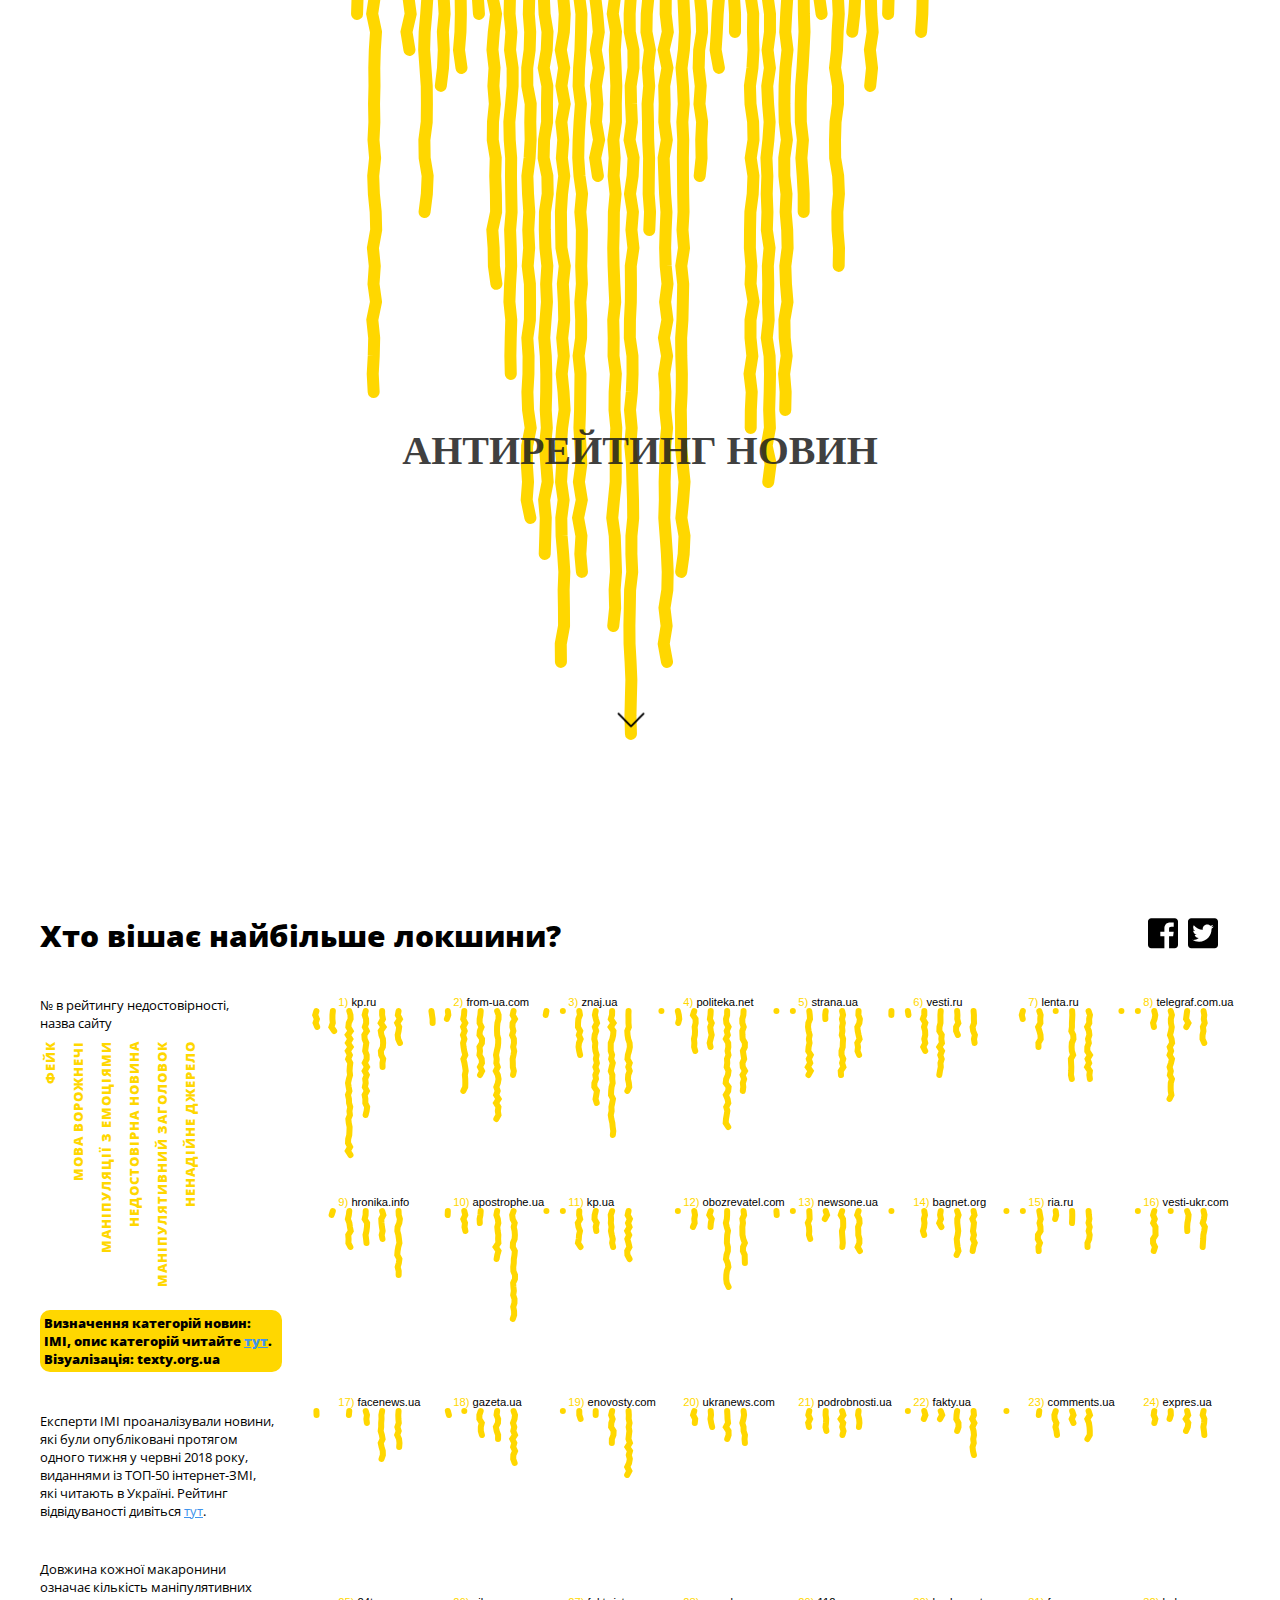
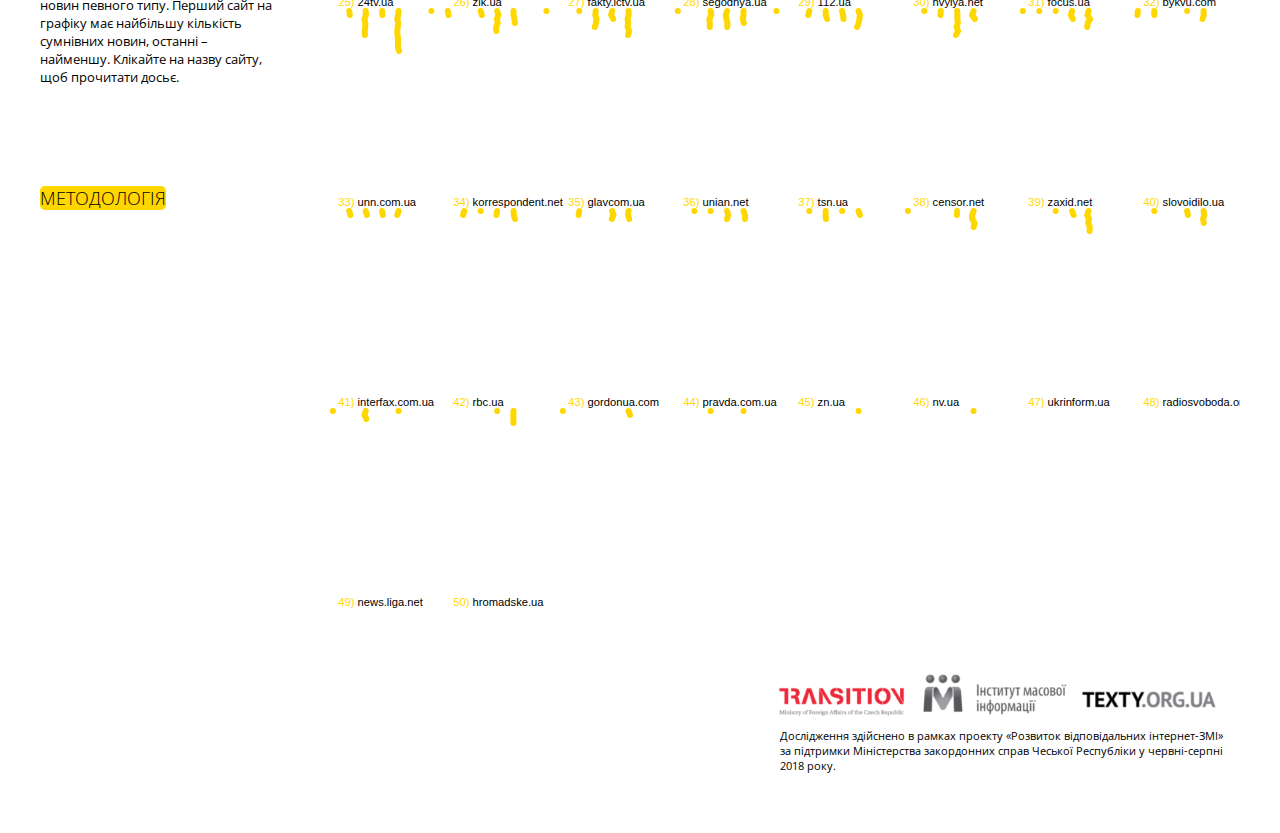
<file: index.html>
<!DOCTYPE>
<html>
<head>
    <meta charset="utf-8">
    <meta http-equiv="X-UA-Compatible" content="IE=edge">
    <meta name="viewport" content="width=device-width, initial-scale=1">

    <title>Антирейтинг новин</title>

    <!-- OpenGraph Meta Tags -->
    <meta property="og:site_name"
          content="Хто вішає найбільше локшини?"/>
    <meta property="og:type" content="http://texty.org.ua/d/2018/media-ranking/"/>
    <meta property="og:title"
          content="Хто вішає найбільше локшини?"/>
    <meta property="og:image" content="http://texty.org.ua/d/2018/media-ranking/img/main.png"/>
    <meta property="og:description"
          content='Довжина кожної макаронини означає кількість маніпулятивних новин певного типу. Перший сайт на графіку має найбільшу кількість сумнівних новин, останні – найменшу. Клікайте на назву сайту, щоб прочитати досьє.'/>
    <meta property="og:url" content="http://texty.org.ua/d/2018/media-ranking/"/>


    <!-- Twitter Card Meta Tags -->
    <meta name="twitter:site" content="@textyorgua"/>
    <meta property="twitter:account_id" content="49572937"/>
    <meta name="twitter:card" content="summary_large_image"/>
    <meta name="twitter:url" content="http://texty.org.ua/d/2018/media-ranking/"/>
    <meta name="twitter:title"
          content="Хто вішає найбільше локшини?"/>
    <meta name="twitter:description"
          content='Довжина кожної макаронини означає кількість маніпулятивних новин певного типу. Перший сайт на графіку має найбільшу кількість сумнівних новин, останні – найменшу. Клікайте на назву сайту, щоб прочитати досьє.'/>
    <meta name="twitter:image:src" content="http://texty.org.ua/d/2018/media-ranking/img/main.png"/>
    <meta name="twitter:image:width" content="1200"/>
    <meta name="twitter:image:height" content="630"/>


    <!-- Other Meta Tags -->
    <meta name="title"
          content="Хто вішає найбільше локшини?">
    <meta name="description"
          content='Довжина кожної макаронини означає кількість маніпулятивних новин певного типу. Перший сайт на графіку має найбільшу кількість сумнівних новин, останні – найменшу. Клікайте на назву сайту, щоб прочитати досьє.'>


    <!-- Stylesheets -->
    <link href="https://fonts.googleapis.com/css?family=Open+Sans:400,400i,600,700,700i&amp;subset=cyrillic,cyrillic-ext" rel="stylesheet">
    <link rel="stylesheet" href="css/styles.css">
</head>


<body>
<!-- І. ПЕРШЕ ВІКНО З ЛАПШОЮ-->
<div id="firstScreen">
    <div id="projectTitle">Антирейтинг новин</div>
    <div id="closeFirstScreen"><img style="cursor:pointer; width:30px" src="img/down-arrow.png"/></div>
</div>


<!-- ІІ. ДРУГЕ ВІКНО - ГОЛОВНА СТОРІНКА -->
<div id="main-page">
    <div id="subtitle">

        <!-- Лого соцмереж -->
        <div id="logo-icons">
            <!--<div id="logo">-->
            <!--<a href="http://texty.org.ua/" target="_blank"><img style="width:100%" src="img/logo_texty.jpg"/></a>-->
            <!--</div>-->
            <div class="social-icons">
                <div class="facebook">
                    <a class='share-btn'
                       href="https://www.facebook.com/sharer/sharer.php?u=http://texty.org.ua/d/2018/media-ranking/">
                        <svg class="cover" id="facebook" viewBox="0 0 448 512" fill="black">
                            <path d="M448 80v352c0 26.5-21.5 48-48 48h-85.3V302.8h60.6l8.7-67.6h-69.3V192c0-19.6 5.4-32.9 33.5-32.9H384V98.7c-6.2-.8-27.4-2.7-52.2-2.7-51.6 0-87 31.5-87 89.4v49.9H184v67.6h60.9V480H48c-26.5 0-48-21.5-48-48V80c0-26.5 21.5-48 48-48h352c26.5 0 48 21.5 48 48z"/>
                        </svg>
                    </a>
                </div>



                <div class="twitter">
                    <a class='share-btn' href="https://twitter.com/intent/tweet?text=http://texty.org.ua/d/2018/media-ranking/">
                        <svg id="twitter" viewBox="0 0 448 512" fill="black">
                            <path d="M400 32H48C21.5 32 0 53.5 0 80v352c0 26.5 21.5 48 48 48h352c26.5 0 48-21.5 48-48V80c0-26.5-21.5-48-48-48zm-48.9 158.8c.2 2.8.2 5.7.2 8.5 0 86.7-66 186.6-186.6 186.6-37.2 0-71.7-10.8-100.7-29.4 5.3.6 10.4.8 15.8.8 30.7 0 58.9-10.4 81.4-28-28.8-.6-53-19.5-61.3-45.5 10.1 1.5 19.2 1.5 29.6-1.2-30-6.1-52.5-32.5-52.5-64.4v-.8c8.7 4.9 18.9 7.9 29.6 8.3a65.447 65.447 0 0 1-29.2-54.6c0-12.2 3.2-23.4 8.9-33.1 32.3 39.8 80.8 65.8 135.2 68.6-9.3-44.5 24-80.6 64-80.6 18.9 0 35.9 7.9 47.9 20.7 14.8-2.8 29-8.3 41.6-15.8-4.9 15.2-15.2 28-28.8 36.1 13.2-1.4 26-5.1 37.8-10.2-8.9 13.1-20.1 24.7-32.9 34z"/>
                        </svg>
                    </a>
                </div>
            </div>
        </div>

        <!--Назва і підзаг-->
        <div id="subtitleSubDiv">
        <h4>Хто вішає найбільше локшини?</h4>

        </div>
    </div>


    <!-- Ліва колонка з легендою -->
    <div id="left-side">
        <p id="legendHint" class="others">№ в рейтингу недостовірності,<br>назва сайту</p>
        <div id="legend">
            <div class="legend">Фейк</div>
            <div class="legend">Мова ворожнечі</div>
            <div class="legend">Маніпуляції з емоціями</div>
            <div class="legend">Недостовірна новина</div>
            <div class="legend">Маніпулятивний заголовок</div>
            <div class="legend">Ненадійне джерело</div>
        </div>

        <div id="description">
            <p class="others" style="background-color: gold; border-radius: 10px; padding:4px; font-weight: 800">Визначення категорій новин: ІМІ, опис категорій читайте <a href="https://imi.org.ua/monitorings/metodolohiya-monitorynhu-yakosti-novyn-v-onlajn-zmi/" target="_blank">тут</a>. Візуалізація: texty.org.ua</p>
            <p class="others">Експерти ІМІ проаналізували новини, які були опубліковані протягом одного тижня у червні 2018 року, виданнями із ТОП-50 інтернет-ЗМІ, які читають в Україні. Рейтинг відвідуваності дивіться <a href="list.html" target="_blank">тут</a>.</p>
            <p class="others">Довжина кожної макаронини означає кількість маніпулятивних новин певного типу.
                Перший сайт на графіку має найбільшу кількість сумнівних новин, останні – найменшу.
                Клікайте на назву сайту, щоб прочитати досьє.</p>
        </div>

        <!-- Методологія -->
        <div id="metodology" >
            <h4><span id="methodologySpan">Методологія</span></h4>
            <p class="hidden others">Ми скачали усі стрічки новин із зазначених сайтів за один тиждень. Потім зробили з них випадкову вибірку зі 100 новин для кожного сайту. Кожну відібрану новину промаркували як достовірну або ж таку, що містить різні види маніпуляції (може бути декілька). Детально про види маніпуляцій читайте <a href="https://imi.org.ua/monitorings/metodolohiya-monitorynhu-yakosti-novyn-v-onlajn-zmi/" target="_blank">тут</a>. Далі підбили підсумки. Кожен вид маніпуляції віднімав бали від рейтингу сайту: Недостовірна новина - 2 бали, Ненадійне джерело - 1 бал, Маніпуляції з заголовком - 2, Маніпуляції з емоціями - 3, Мова ворожнечі - 4, Фейк - 5. За цими балами побудували рейтинг сайтів.</p>
        </div>



    </div>


    <!-- Контейнер для small-multiples svg-->
    <div id="small-multiples">


        <!-- Donors -->
        <div  class="donors desk">
            <img style="margin: 20px 0 0 5px; width:450px" src="img/all-logo.png"/>

            <!--<img style="margin: 20px 0 0 0; width:150px" src="img/transition_lg_mfa.gif"/>-->
            <!--<img style="margin: 15px 0 0 10px; width:150px" src="img/logo_chech.png"/>-->
            <!--<img style="margin: 20px 0 0 0; width:150px" src="img/logo_texty.jpg"/>-->
            <p style="margin-left:10px;width:450px;font-size:11px;">Дослідження здійснено в рамках проекту «Розвиток відповідальних інтернет-ЗМІ» за підтримки Міністерства закордонних справ Чеської Республіки у червні-серпні 2018 року.</p>
        </div>
    </div>

</div>



<!-- ІІІ. МОДАЛЬНЕ ВІКНО СТОРІНКА ЗМІ-->
<div id="modal">

    <!--Лапша-->
     <div id="noodles">

         <div id="pageChart">
             <!--сюди апендиться лапша по ЗМІ-->
             <p id= "afterNoodleText" class="others">Визначення категорій новин: ІМІ, опис категорій читайте <a href="https://imi.org.ua/monitorings/metodolohiya-monitorynhu-yakosti-novyn-v-onlajn-zmi/" target="_blank">тут.</a> Візуалізація: texty.org.ua</p>
             <p id="selectedIndicator" class="others"></p>
             <ul id="listOfLinks"></ul>
         </div>

        <!--Підписи до лапши -->
        <div class="rotate-text others">
            <div>Фейк</div>
            <div>Мова ворожнечі</div>
            <div>Маніпуляції з емоціями</div>
            <div>Недостовірна новина</div>
            <div>Маніпулятивний заголовок</div>
            <div>Ненадійне джерело інформації</div>
        </div>
    </div>




    <!--Опис результатів моніторингу-->
    <div id="textContent-up">

        <!--Кнопка повернення для моб.версії-->
        <button class="mob" id="mob-return">Повернутись</button>

        <!--Назва ЗМІ -->
        <div id="name"><h1></h1></div>

        <!-- Навігація - "клікніть на лапгу"-->
        <div style="margin-bottom:20px; margin-top: -10px;display:flex;">
            <span id="modalHintArrow">&#x2190;</span>
            <p id="modalHint">Натисніть на макаронину, <br> щоб отримати список посилань <br>на новини цієї категорії</p>
        </div>
        </div>

        <div id="textContent-down">
        <!--Лід з барчартами-->
            <div id="lead"></div>
            <div id="descript"></div>
        </div>

    <!--Права колонка - джинса-->
    <div id="persons"></div>

    <!--Закрити модальне вікно і повернутись на головну сторінку-->
    <div id="cross">&times;</div>
    <p id="closeHint">Повернутись<span id ="curvingArrow-modal">&#x2934;</span></p>


    <!--Контейнер для лінків в мобільній версії-->
    <div id="mob-urlLinks" class="mob">

    </div>
    <div  class="donors mob">
        <img style="margin: 25px 0 0 10px; width:100%" src="img/all-logo.png"/>

        <p style="margin-left:10px;width:100%;font-size:11px;">Дослідження здійснено в рамках проекту «Розвиток відповідальних інтернет-ЗМІ» за підтримки Міністерства закордонних справ Чеської Республіки у червні-серпні 2018 року.</p>

    </div>
</div>


<script src="lib/jquery-2.1.4.min.js"></script>
<!--<script src="lib/d3.v3.min.js"></script>-->
<script type="text/javascript" src="lib/d3.js"></script>
<script type="text/javascript" src="js/d3noodles.js"></script>
<script type="text/javascript" src="js/firstScreen.js"></script>
<script type="text/javascript" src="js/smallMultiples.js"></script>
<script type="text/javascript" src="lib/share-behavior.js"></script>


<script>

$('#metodology > h4 span ').on('click', function(){
    $('#metodology > p').toggleClass("hidden");

});


$('#closeFirstScreen').on('click', function(){
    $('html,body').animate({
        scrollTop: $('#main-page').offset().top }, 800, "linear");
})

</script>
<script type="text/javascript">
    var _gaq = _gaq || [];
    _gaq.push(['_setAccount', 'UA-18136548-1']);
    _gaq.push(['_trackPageview']);
    (function () {
        var ga = document.createElement('script');
        ga.type = 'text/javascript';
        ga.async = true;
        ga.src = ('https:' == document.location.protocol ? 'https://' : 'http://') + 'stats.g.doubleclick.net/dc.js';
        var s = document.getElementsByTagName('script')[0];
        s.parentNode.insertBefore(ga, s);
    })();
</script>
</body>
</html>
</file>
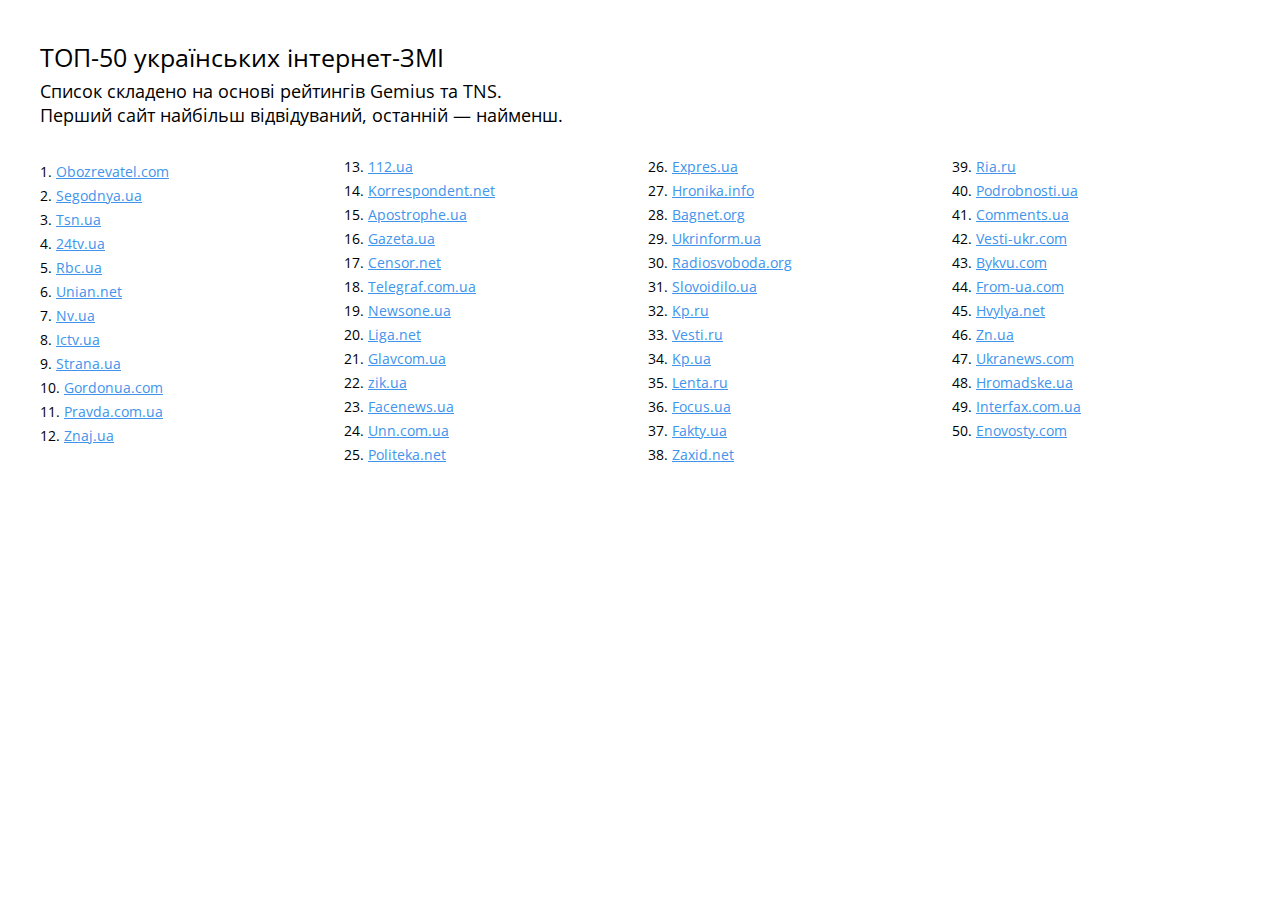
<file: list.html>
<!DOCTYPE>
<html>
<head>
    <meta charset="utf-8">
    <meta http-equiv="X-UA-Compatible" content="IE=edge">
    <meta name="viewport" content="width=device-width, initial-scale=1">

    <title>Популярні сайти</title>


    <!-- OpenGraph Meta Tags -->
    <meta property="og:site_name"
          content="Хто вішає найбільше локшини?"/>
    <meta property="og:type" content="http://texty.org.ua/d/2018/media-ranking/"/>
    <meta property="og:title"
          content="Хто вішає найбільше локшини?"/>
    <meta property="og:image" content="http://texty.org.ua/d/2018/media-ranking/img/main.png"/>
    <meta property="og:description"
          content='Довжина кожної макаронини означає кількість маніпулятивних новин певного типу. Перший сайт на графіку має найбільшу кількість сумнівних новин, останні – найменшу. Клікайте на назву сайту, щоб прочитати досьє.'/>
    <meta property="og:url" content="http://texty.org.ua/d/2018/media-ranking/"/>


    <!-- Twitter Card Meta Tags -->
    <meta name="twitter:site" content="@textyorgua"/>
    <meta property="twitter:account_id" content="49572937"/>
    <meta name="twitter:card" content="summary_large_image"/>
    <meta name="twitter:url" content="http://texty.org.ua/d/2018/media-ranking/"/>
    <meta name="twitter:title"
          content="Хто вішає найбільше локшини?"/>
    <meta name="twitter:description"
          content='Довжина кожної макаронини означає кількість маніпулятивних новин певного типу. Перший сайт на графіку має найбільшу кількість сумнівних новин, останні – найменшу. Клікайте на назву сайту, щоб прочитати досьє.'/>
    <meta name="twitter:image:src" content="ttp://texty.org.ua/d/2018/media-ranking/img/main.png"/>
    <meta name="twitter:image:width" content="1200"/>
    <meta name="twitter:image:height" content="630"/>


    <!-- Other Meta Tags -->
    <meta name="title"
          content="Хто вішає найбільше локшини?">
    <meta name="description"
          content='Довжина кожної макаронини означає кількість маніпулятивних новин певного типу. Перший сайт на графіку має найбільшу кількість сумнівних новин, останні – найменшу. Клікайте на назву сайту, щоб прочитати досьє.'>



    <link href="https://fonts.googleapis.com/css?family=Open+Sans:400,400i,600,700,700i&amp;subset=cyrillic,cyrillic-ext" rel="stylesheet">
    <link rel="stylesheet" href="css/styles.css">

</head>
<body>

<div style="margin:40px;">
<div style="font-size: 25px; color:black">ТОП-50 українських інтернет-ЗМІ</div>
<p style="font-size: 18px; margin-bottom:30px">Список складено на основі рейтингів Gemius та TNS. <br>Перший сайт найбільш відвідуваний, останній — найменш.</p>

<ol id="columnList">
    <li>Obozrevatel.com</li>
    <li>Segodnya.ua</li>
    <li>Tsn.ua</li>
    <li>24tv.ua</li>
    <li>Rbc.ua</li>
    <li>Unian.net</li>
    <li>Nv.ua</li>
    <li>Ictv.ua</li>
    <li>Strana.ua</li>
    <li>Gordonua.com</li>
    <li>Pravda.com.ua</li>
    <li>Znaj.ua</li>
    <li>112.ua</li>
    <li>Korrespondent.net</li>
    <li>Apostrophe.ua</li>
    <li>Gazeta.ua</li>
    <li>Censor.net</li>
    <li>Telegraf.com.ua</li>
    <li>Newsone.ua</li>
    <li>Liga.net</li>
    <li>Glavcom.ua</li>
    <li>zik.ua</li>
    <li>Facenews.ua</li>
    <li>Unn.com.ua</li>
    <li>Politeka.net</li>
    <li>Expres.ua</li>
    <li>Hronika.info</li>
    <li>Bagnet.org</li>
    <li>Ukrinform.ua</li>
    <li>Radiosvoboda.org</li>
    <li>Slovoidilo.ua</li>
    <li>Kp.ru</li>
    <li>Vesti.ru</li>
    <li>Kp.ua</li>
    <li>Lenta.ru</li>
    <li>Focus.ua</li>
    <li>Fakty.ua</li>
    <li>Zaxid.net</li>
    <li>Ria.ru</li>
    <li>Podrobnosti.ua</li>
    <li>Comments.ua</li>
    <li>Vesti-ukr.com</li>
    <li>Bykvu.com</li>
    <li>From-ua.com</li>
    <li>Hvylya.net</li>
    <li>Zn.ua</li>
    <li>Ukranews.com</li>
    <li>Hromadske.ua</li>
    <li>Interfax.com.ua</li>
    <li>Enovosty.com</li>


</ol>
</div>
<script src="lib/jquery-2.1.4.min.js"></script>
<script type="text/javascript" src="lib/d3.js"></script>

<script>
   var PMlist = d3.selectAll('ol#columnList li');
    for(var i = 0; i < PMlist._groups[0].length; i++){
        var theLink = PMlist._groups[0][i].innerHTML;
        console.log(theLink);
        d3.select(PMlist._groups[0][i]).html('');
        d3.select(PMlist._groups[0][i]).append("a")
                .attr("href", function() {
                    return "http://"+ theLink
                })
                .attr("target", "_blank")
                .attr("class", "popularMedia")
                .html(theLink);
    }

</script>
</body>
</html>
</file>
<file: css/styles.css>
@charset "UTF-8";
@font-face {
  font-family: ExposureCTwo;
  /* Имя шрифта */
  src: url(../fonts/Exposurectwo.otf) format("otf");
  /* Путь к файлу со шрифтом */
  src: url(../fonts/Exposurectwo.ttf) format("ttf");
  /* Путь к файлу со шрифтом */ }
body {
  margin: 0;
  padding: 0;
  font-family: 'Open Sans', sans-serif;
  overflow-x: hidden !important; }

#firstScreen {
  width: 100vw;
  height: 100vh; }

#firstScreen > svg {
  margin-left: calc(100vw/4);
  margin-top: -40px; }

#projectTitle {
  color: #1d1d1ddb;
  text-align: center;
  text-transform: uppercase;
  font-family: ExposureCTwo, serif;
  font-weight: 800;
  font-size: 40px;
  position: absolute;
  top: 50%;
  left: 50%;
  transform: translate(-50%, -50%); }
  @media (min-width: 2000px) {
    #projectTitle {
      font-size: 60px; } }

#closeFirstScreen {
  position: absolute;
  top: 80%;
  left: 50%;
  transform: translate(-80%, -50%); }

#main-page {
  max-width: 1500px;
  margin: auto;
  display: grid;
  grid-template-columns: 300px auto;
  grid-template-rows: auto auto; }
  @media (max-width: 800px) {
    #main-page {
      grid-template-columns: 100%; } }

/*  */
#subtitle {
  grid-column: 1/-1;
  grid-row: 1/2;
  margin-left: 40px;
  max-width: 1800px;
  display: grid;
  grid-template-columns: 70% 25%;
  grid-template-rows: auto; }
  @media (max-width: 800px) {
    #subtitle {
      width: 80%;
      display: block !important; } }

@media (min-width: 801px) {
  #subtitleSubDiv {
    grid-column: 1/2;
    grid-row: 1/2; } }

#subtitle > #subtitleSubDiv > h4 {
  font-size: 30px;
  font-weight: 800;
  color: black;
  -webkit-margin-before: 0.5em; }

#subtitle > p {
  font-weight: 800; }

@media (min-width: 801px) {
  #logo-icons {
    grid-column: 2/3;
    grid-row: 1/2; } }

.social-icons {
  display: flex;
  -webkit-margin-before: 1em; }
  @media (min-width: 801px) {
    .social-icons {
      float: right; } }

#facebook {
  margin-right: 10px; }

#facebook, #twitter {
  width: 30px; }

/* --- Small multiples --- */
#small-multiples > svg {
  padding-top: 40px; }
  @media (min-width: 2000px) {
    #small-multiples > svg {
      margin-left: 5%; } }

.line {
  cursor: pointer; }

#left-side {
  padding-left: 40px; }

/* ---- main page left side----*/
#legend {
  width: 300px;
  margin-top: 80px;
  transform: rotate(-90deg);
  margin-left: -70px; }

.legend {
  text-align: right;
  margin-bottom: 10px;
  color: gold;
  letter-spacing: 1px;
  font-weight: 800;
  text-transform: uppercase;
  font-size: 13px; }

p#legendHint {
  margin-top: 40px; }

#description > p {
  margin-top: 40px;
  width: 90%; }

#metodology {
  margin-top: 100px; }

#metodology > h4 span {
  background-color: gold;
  font-size: 18px;
  text-transform: uppercase;
  border-radius: 5px;
  cursor: pointer; }

#metodology > p {
  margin-top: 10px;
  width: 80%;
  margin-bottom: 50px; }

.hidden {
  display: none; }

/* url-links NOT ACTIVE*/
#url-links {
  padding-left: 5%;
  padding-top: 40px; }
  @media (max-width: 800px) {
    #url-links {
      display: none; } }

#curvingArrow {
  display: inline-block;
  transform: rotateY(180deg) !important; }

#curvingArrow-modal {
  display: inline-block; }

#hint {
  display: none;
  width: 80%;
  text-align: right;
  margin-bottom: 50px; }

#hint span, #closeHint span {
  font-size: 18px; }

div.tooltip {
  background-color: white;
  position: absolute;
  text-align: left;
  width: 120px;
  height: auto;
  padding: 5px;
  font-family: 'PT Sans', sans-serif;
  font-size: 12px;
  color: black;
  pointer-events: none; }

/* --- media pages ---*/
#pageChart > svg {
  margin-top: 0px; }
  @media (max-width: 800px) and (orientation: landscape) {
    #pageChart > svg {
      margin-left: calc((100vw - 300px)/2); } }

ul li {
  list-style-type: none;
  font-size: 12px !important; }

h4 {
  font-size: 22px;
  font-weight: 100;
  -webkit-margin-after: 0; }
  @media (min-width: 2000px) {
    h4 {
      font-size: 30px; } }

p, li {
  color: black;
  margin-top: 5px;
  font-size: 14px;
  margin-bottom: 0; }
  @media (min-width: 2000px) {
    p, li {
      font-size: 20px; } }

.others {
  font-size: 13px; }

p.personName {
  margin-bottom: 20px; }

ul {
  -webkit-padding-start: 0;
  -webkit-margin-after: 0;
  -webkit-margin-before: 0; }

#mediaTitle {
  cursor: pointer;
  background-color: gold;
  width: 80%; }

/* modal Media Page*/
#modal {
  min-height: 100vh;
  display: none;
  position: absolute;
  top: 0;
  left: 0;
  grid-template-columns: 380px auto 25vw;
  grid-template-rows: auto auto;
  background-color: white; }
  @media (max-width: 800px) {
    #modal {
      grid-template-columns: 100%; } }
  @media (min-width: 2000px) {
    #modal {
      max-width: 2000px;
      padding-left: calc((100vw - 1800px)/2);
      grid-template-rows: 200px auto; } }

p#modalHint {
  font-size: 13px;
  left: 400px;
  top: 10px; }
  @media (max-width: 800px) {
    p#modalHint {
      display: none; } }
  @media (min-width: 2000px) {
    p#modalHint {
      font-size: 12px; } }

#modalHintArrow {
  color: black;
  font-size: 30px;
  left: 360px;
  top: 10px; }
  @media (max-width: 800px) {
    #modalHintArrow {
      display: none; } }

#afterNoodleText {
  border: 3px solid gold;
  border-radius: 10px;
  padding: 4px;
  font-weight: 600;
  width: 240px;
  margin-top: -80px;
  margin-left: 27px;
  margin-bottom: 20px; }

#selectedIndicator, #listOfLinks {
  max-width: 100%;
  padding-left: 27px; }

#selectedIndicator {
  margin-bottom: 20px; }

#listOfLinks {
  width: 80%;
  margin-bottom: 50px; }

#listOfLinks li {
  width: 20%;
  float: left; }

#listOfLinks li a {
  font-weight: 800;
  text-decoration: none;
  color: gold; }

#cross {
  color: black;
  cursor: pointer;
  font-size: 30px;
  position: absolute;
  top: 0;
  right: 0;
  width: 50px;
  height: 50px; }
  @media (max-width: 800px) {
    #cross {
      display: none; } }

#closeHint {
  position: absolute;
  top: 20px;
  right: 40px; }
  @media (max-width: 800px) {
    #closeHint {
      display: none; } }

/*------- OLD VERSION  ------ */
#mainPage {
  height: 100vh;
  width: 80vw;
  max-width: 100vw;
  margin: auto; }

#title {
  font-size: 50px;
  position: absolute;
  top: 50%;
  left: 50%;
  transform: translate(-50%, -50%); }

h3 {
  text-transform: uppercase;
  font-weight: 100; }

#noodles {
  position: relative;
  grid-column: 1/2;
  grid-row: 1/-1;
  height: 100%;
  width: 100%; }
  @media (max-width: 800px) and (orientation: portrait) {
    #noodles {
      height: 50%; } }

#textContent-up {
  grid-column: 2/3;
  grid-row: 1/2;
  margin: 20px auto 0 0;
  width: 80%; }
  @media (max-width: 800px) {
    #textContent-up {
      margin: 5% auto 30px 5%;
      width: 90%; } }
  @media (min-width: 2000px) {
    #textContent-up {
      margin: 20px auto 0 auto; } }

#textContent-down {
  width: 80%;
  margin: 0 auto 100px 0;
  grid-column: 2/3;
  grid-row: 2/3; }
  @media (max-width: 800px) {
    #textContent-down {
      margin: 5% auto 30px 5%;
      width: 90%; } }
  @media (min-width: 2000px) {
    #textContent-down {
      margin: 20px auto 100px auto; } }

h1 {
  border-radius: 10px;
  margin-bottom: 30px;
  border: 1px solid black;
  padding: 5px;
  text-transform: uppercase;
  font-size: 20px; }
  @media (min-width: 2000px) {
    h1 {
      font-size: 35px; } }

#persons {
  grid-column: 3/4;
  grid-row: 2/3;
  width: 200px;
  margin: 0 auto 0 auto; }
  @media (max-width: 800px) {
    #persons {
      margin: 5% auto 100px 5%;
      width: 90%; } }
  @media (min-width: 2000px) {
    #persons {
      margin: 0 auto 0 0; } }

#lead {
  margin-bottom: 30px;
  font-weight: 800;
  font-size: 16px;
  line-height: 1.5; }
  @media (min-width: 2000px) {
    #lead {
      font-size: 25px; } }

#descript {
  line-height: 1.5; }

span#highQaulityNews {
  background-color: #bfbfbf !important; }

span:not(#curvingArrow):not(#curvingArrow-modal):not(#modalHintArrow):not(#methodologySpan) {
  display: inline-block;
  background-color: #ffdd19;
  height: 10px; }

img {
  width: 60px; }

/*  текст графіка на сторінці медіа*/
.rotate-text {
  grid-row: 1/-1;
  pointer-events: none;
  position: absolute;
  width: 300px;
  transform: rotate(-90deg);
  float: left;
  top: 20px;
  left: 27px;
  text-align: right; }
  @media (max-width: 800px) and (orientation: landscape) {
    .rotate-text {
      margin-left: calc((100vw - 300px)/2); } }

.rotate-text div {
  margin-bottom: 36px; }

/* --- Мобільна версія --*/
#metodology-mob {
  display: none;
  margin-left: 5%; }
  @media (max-width: 800px) {
    #metodology-mob {
      display: block; } }

.mob {
  display: none; }
  @media (max-width: 800px) {
    .mob {
      display: block; } }

.desk {
  display: block; }
  @media (max-width: 800px) {
    .desk {
      display: none; } }

#mob-return {
  cursor: pointer; }

#mob-urlLinks {
  margin: 0 0 50px 5%;
  color: black;
  font-weight: 800; }

#mob-urlLinks ul li {
  display: inline-block;
  text-align: left;
  width: 20%; }

.donors {
  float: right;
  margin: 0 50px 50px 0; }
  @media (max-width: 800px) {
    .donors {
      margin-left: 10px; } }
  @media (min-width: 2000px) {
    .donors {
      margin: -50px 0 50px 0; } }

/*---- List of Popular Media ----*/
ol#columnList {
  columns: 4;
  -webkit-columns: 4;
  -moz-columns: 4;
  -webkit-padding-start: 0; }
  @media (min-width: 500px) and (max-width: 800px) {
    ol#columnList {
      columns: 3;
      -webkit-columns: 3;
      -moz-columns: 3; } }
  @media (max-width: 499px) {
    ol#columnList {
      columns: 2;
      -webkit-columns: 2;
      -moz-columns: 2; } }

ol#columnList li {
  display: list-item;
  list-style-position: inside; }

a.popularMedia {
  color: black;
  text-decoration: none; }

a.popularMedia:hover {
  text-decoration: underline; }

a:-webkit-any-link {
  color: #4094ec;
  cursor: pointer;
  text-decoration: underline; }

/*# sourceMappingURL=styles.css.map */
</file>
